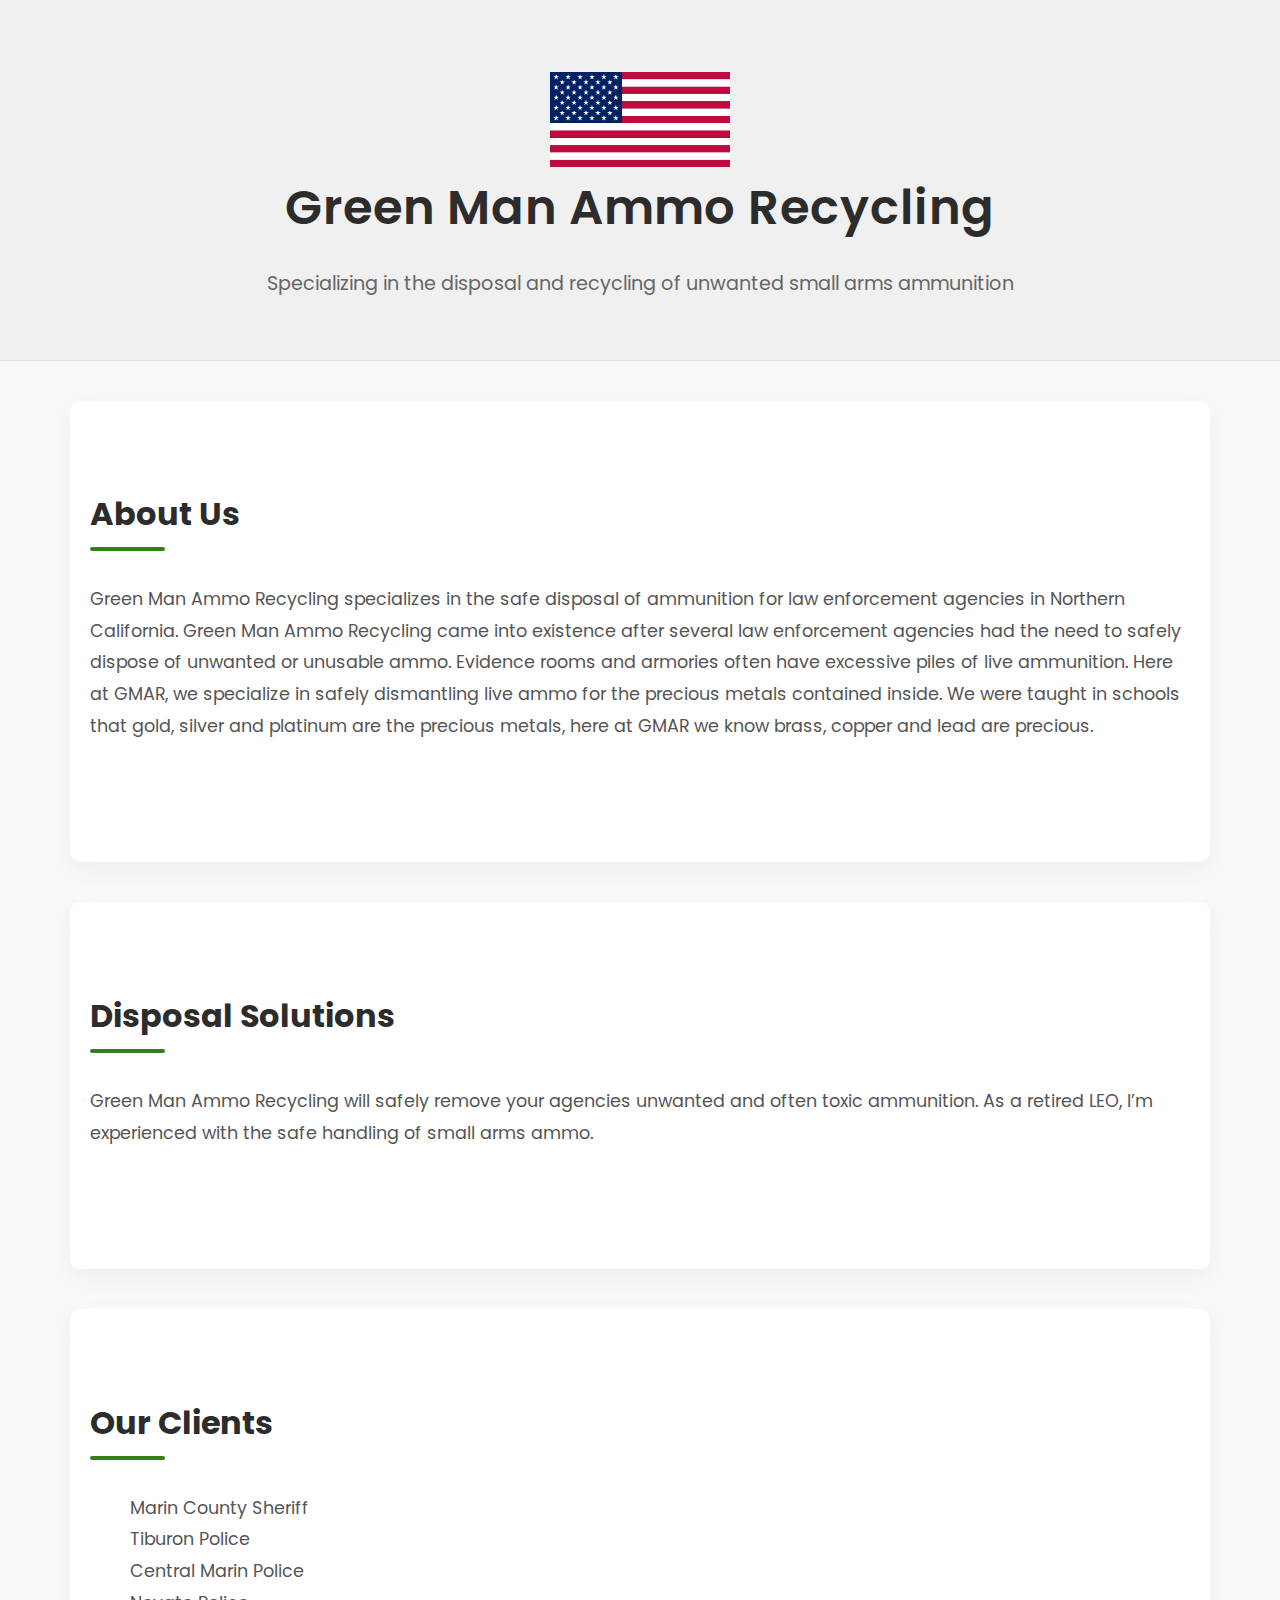
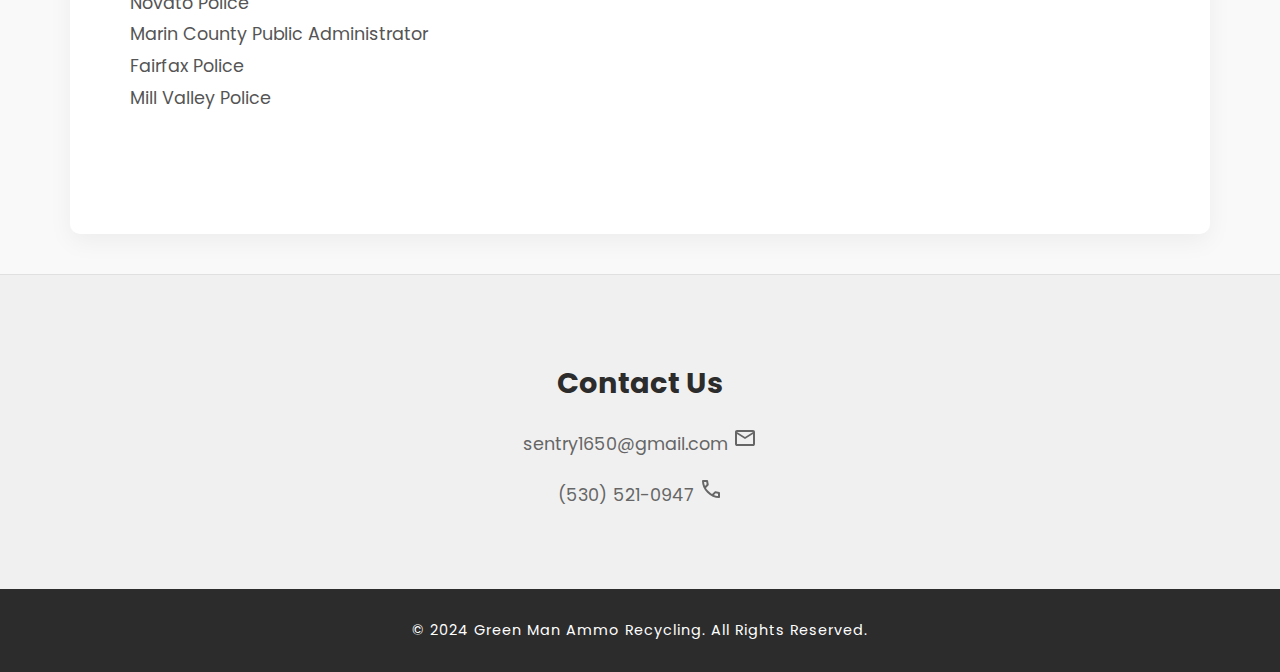
<file: index.html>
<!DOCTYPE html>
<html lang="en">
<head>
    <meta charset="UTF-8">
    <meta name="viewport" content="width=device-width, initial-scale=1.0">
    <meta http-equiv="X-UA-Compatible" content="ie=edge">
    <title>Green Man Ammo Recycling</title>
    <link rel="icon" type="image/x-icon" href="/images/favicon.ico">
    <style>
        /* General Styling */
        body {
            font-family: 'Poppins', sans-serif; /* Modern, elegant font */
            color: #2C2C2C; /* Dark charcoal text */
            margin: 0;
            padding: 0;
            background-color: #f9f9f9; /* Subtle light grey background */
            line-height: 1.7;
        }

        /* Header Styling */
        header {
            background-color: #f0f0f0;
            color: #2C2C2C;
            padding: 40px;
            text-align: center;
            border-bottom: 1px solid #e0e0e0;
        }

        header h1 {
            font-size: 3rem; /* Large, elegant header */
            font-weight: 600;
            margin-bottom: 10px;
            letter-spacing: 1px;
        }

        header p {
            font-size: 1.2rem;
            color: #666; /* Softer grey for description */
        }

        header img {
            display: block;
            width: 15%;
            height: 15%;
            margin: auto;
        }

        /* Main Content Section */
        .main-content {
            padding: 60px 20px;
            background-color: #ffffff;
            margin: 40px auto;
            max-width: 1100px;
            border-radius: 10px;
            box-shadow: 0 8px 24px rgba(0, 0, 0, 0.05); /* Softer shadow for a modern touch */
        }

        /* Individual Section Styling */
        .section {
            margin-bottom: 60px;
        }

        .section h2 {
            font-size: 2rem;
            color: #2C2C2C;
            margin-bottom: 15px;
            position: relative;
            padding-bottom: 10px;
            display: inline-block;
        }

        /* Stylish Underline for Section Headings (FF4C60FF)*/
        .section h2::after {
            content: '';
            width: 75px;
            height: 4px;
            background-color: #357e1e; /* Accent color */
            position: absolute;
            bottom: 0;
            left: 0;
            border-radius: 2px;
        }

        .section p {
            font-size: 1.1rem;
            color: #555;
            line-height: 1.8;
        }

        .section ul {
            font-size: 1.1rem;
            color: #555;
            line-height: 1.8;
        }

        /* Contact Section Styling */
        .contact {
            background-color: #f0f0f0;
            padding: 60px 20px;
            text-align: center;
            color: #2C2C2C;
            border-top: 1px solid #e0e0e0;
        }

        .contact h2 {
            font-size: 1.8rem;
            color: #2C2C2C;
            margin-bottom: 10px;
        }

        .contact p {
            font-size: 1.1rem;
            color: #666;
        }

        .contact img {
            align-content: center;
        }

        /* Footer Styling */
        footer {
            background-color: #2C2C2C;
            color: #ffffff;
            text-align: center;
            padding: 15px;
            font-size: 0.9rem;
            letter-spacing: 1px;
        }

        /* Hover Effects for Interactivity */
        h2:hover::after {
            width: 100%;
            transition: width 0.99s;
        }

        p:hover {
            color: #2C2C2C;
            transition: color 0.3s ease;
        }

        ul:hover {
            color: #2C2C2C;
            transition: color 0.3s ease;
        }

        /* Responsive Design */
        @media (max-width: 768px) {
            header h1 {
                font-size: 2rem; /* Smaller header for mobile */
            }

            .main-content {
                padding: 20px 15px; /* Reduce padding for smaller screens */
            }

            .section h2 {
                font-size: 1.5rem;
                text-align: center; /* Center-align headings on mobile */
            }

            .section p {
                font-size: 1rem;
                text-align: justify; /* Text alignment for better readability */
            }

            .contact {
                padding: 30px 15px; /* Less padding for mobile contact section */
            }

            footer {
                padding: 10px; /* Adjust footer padding */
            }

        }
    </style>

    <!-- Google Font Import -->
    <link href="https://fonts.googleapis.com/css2?family=Poppins:wght@400;600&display=swap" rel="stylesheet">
</head>
<body>
<!-- Header -->
<header>
    <h1><img src="/images/flag.png"/>Green Man Ammo Recycling</h1>
    <p>Specializing in the disposal and recycling of unwanted small arms ammunition</p>
</header>

<!-- Main Content Section -->
<div class="main-content">
    <!-- Section 1 -->
    <div class="section">
        <h2>About Us</h2>
        <p>Green Man Ammo Recycling specializes in the safe disposal of ammunition for law enforcement agencies in Northern California. Green Man Ammo Recycling came into existence after several law enforcement agencies had the need to safely dispose of unwanted or unusable ammo. Evidence rooms and armories often have excessive piles of live ammunition. Here at GMAR, we specialize in safely dismantling live ammo for the precious metals contained inside. We were taught in schools that gold, silver and platinum are the precious metals, here at GMAR we know brass, copper and lead are precious.</p>
    </div>
</div>

<div class="main-content">
    <!-- Section 2 -->
    <div class="section">
        <h2>Disposal Solutions</h2>
        <p>Green Man Ammo Recycling will safely remove your agencies unwanted and often toxic ammunition. As a retired LEO, I’m experienced with the safe handling of small arms ammo.</p>
    </div>
</div>

    <div class="main-content">
    <!-- Section 3 -->
    <div class="section">
        <h2>Our Clients</h2>
        <p></p>
        <ul style="list-style-type:none;">
            <li>Marin County Sheriff</li>
            <li>Tiburon Police</li>
            <li>Central Marin Police</li>
            <li>Novato Police</li>
            <li>Marin County Public Administrator</li>
            <li>Fairfax Police</li>
            <li>Mill Valley Police</li>
        </ul>
    </div>
</div>

<!-- Contact Section -->
<div class="contact">
    <h2>Contact Us</h2>
    <p>sentry1650@gmail.com <img src="/images/mail.svg"/></p>
    <p>(530) 521-0947 <img src="/images/phone.svg"/></p>

</div>

<!-- Footer -->
<footer>
    <p>&copy; 2024 Green Man Ammo Recycling. All Rights Reserved.</p>
</footer>
</body>
</html>
</file>
